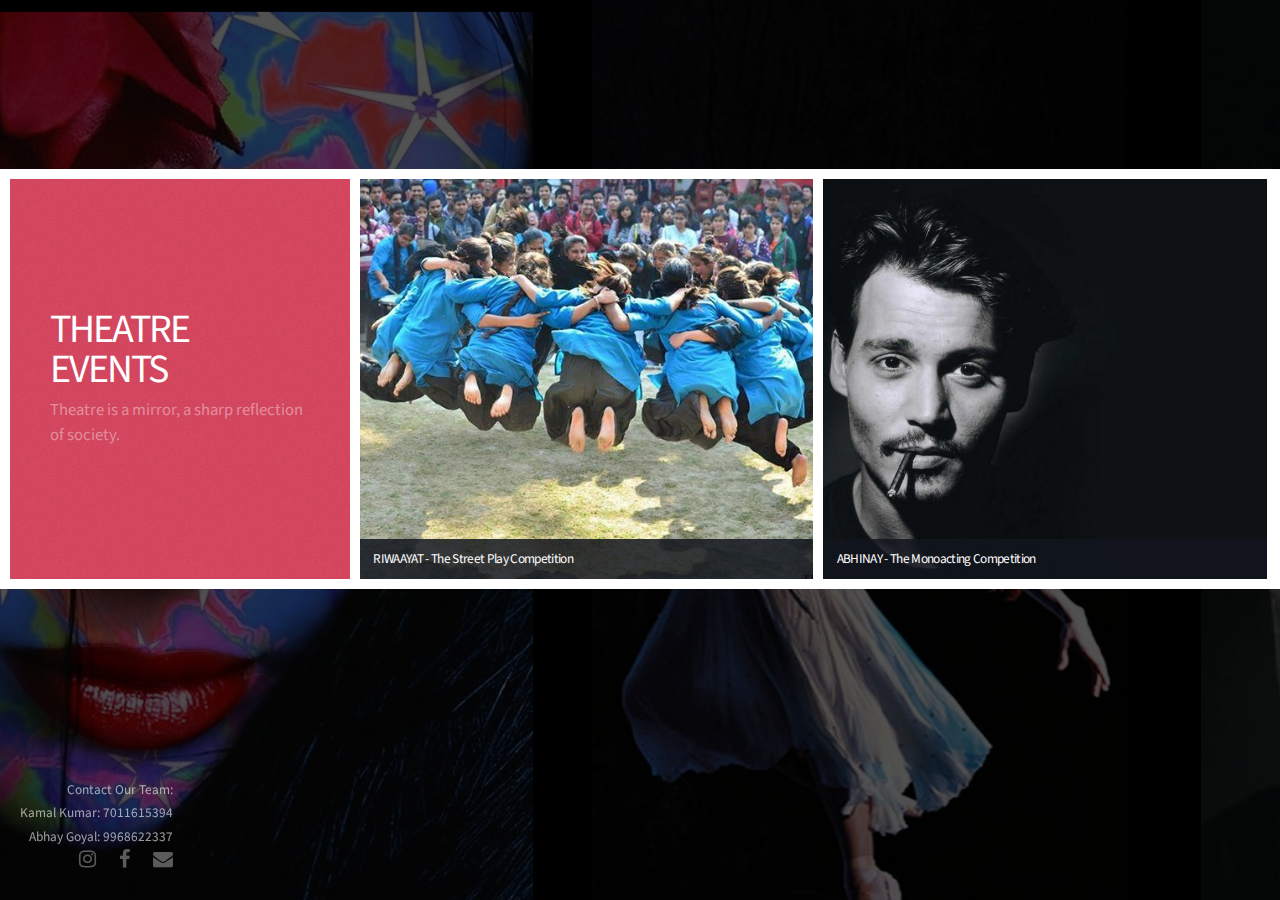
<file: Theatre/theatreindex.html>
<!DOCTYPE HTML>
<html>
	<head>
		<title>Theatre Events</title>
		<meta charset="utf-8" />
		<meta name="viewport" content="width=device-width, initial-scale=1, user-scalable=no" />
		<link rel="stylesheet" href="assets/css/main.css" />
		<noscript><link rel="stylesheet" href="assets/css/noscript.css" /></noscript>
	</head>
	<body class="is-preload">

		<!-- Wrapper -->
			<div id="wrapper">

				<!-- Main -->
					<section id="main">

						<!-- Items -->
							<div class="items">

								<div class="item intro span-2" style="height:400px;">
									<h1>THEATRE EVENTS</h1>
									<p>Theatre is a mirror, a sharp reflection of society.</p>
								</div>

								<article class="item thumb span-3" style="height:400px;">
									<h2>RIWAAYAT - The Street Play Competition</h2>
							<a href="https://goo.gl/forms/GHlFpCQlRBHEESn82" style="text-decoration:none;"><img src="images/thumbs/posterstreet.jpg" alt=""></a>
								</article>

								<article class="item thumb span-3" style="height:400px;">
									<h2>ABHINAY - The Monoacting Competition</h2>
									<a href="https://goo.gl/forms/cge8ddjCO1piOpcD3"  style="text-decoration:none;"><img src="images/thumbs/mono.jpg" alt=""></a>
								</article>
							</div>
					</section>

				<!-- Footer -->
					<section id="footer">
						<section>
						<p style="align:left;">Contact Our Team:<br>
								Kamal Kumar: 7011615394<br>
								Abhay Goyal: 9968622337</p>
							<ul class="icons">
								<li><a href="https://www.instagram.com/adharva_gbpec/" class="icon fa-instagram"><span class="label">Instagram</span></a></li>
								<li><a href="https://www.facebook.com/adharvagbpec/?modal=admin_todo_tour" class="icon fa-facebook"><span class="label">Facebook</span></a></li>
								<li><a href="mailto:adharvagbpec@gmail.com" class="icon fa-envelope"><span class="label">Email</span></a></li>
							</ul>
						</section>
					</section>

			</div>

		<!-- Scripts -->
			<script src="assets/js/jquery.min.js"></script>
			<script src="assets/js/jquery.poptrox.min.js"></script>
			<script src="assets/js/browser.min.js"></script>
			<script src="assets/js/breakpoints.min.js"></script>
			<script src="assets/js/util.js"></script>
			<script src="assets/js/main.js"></script>

	</body>
</html>
</file>
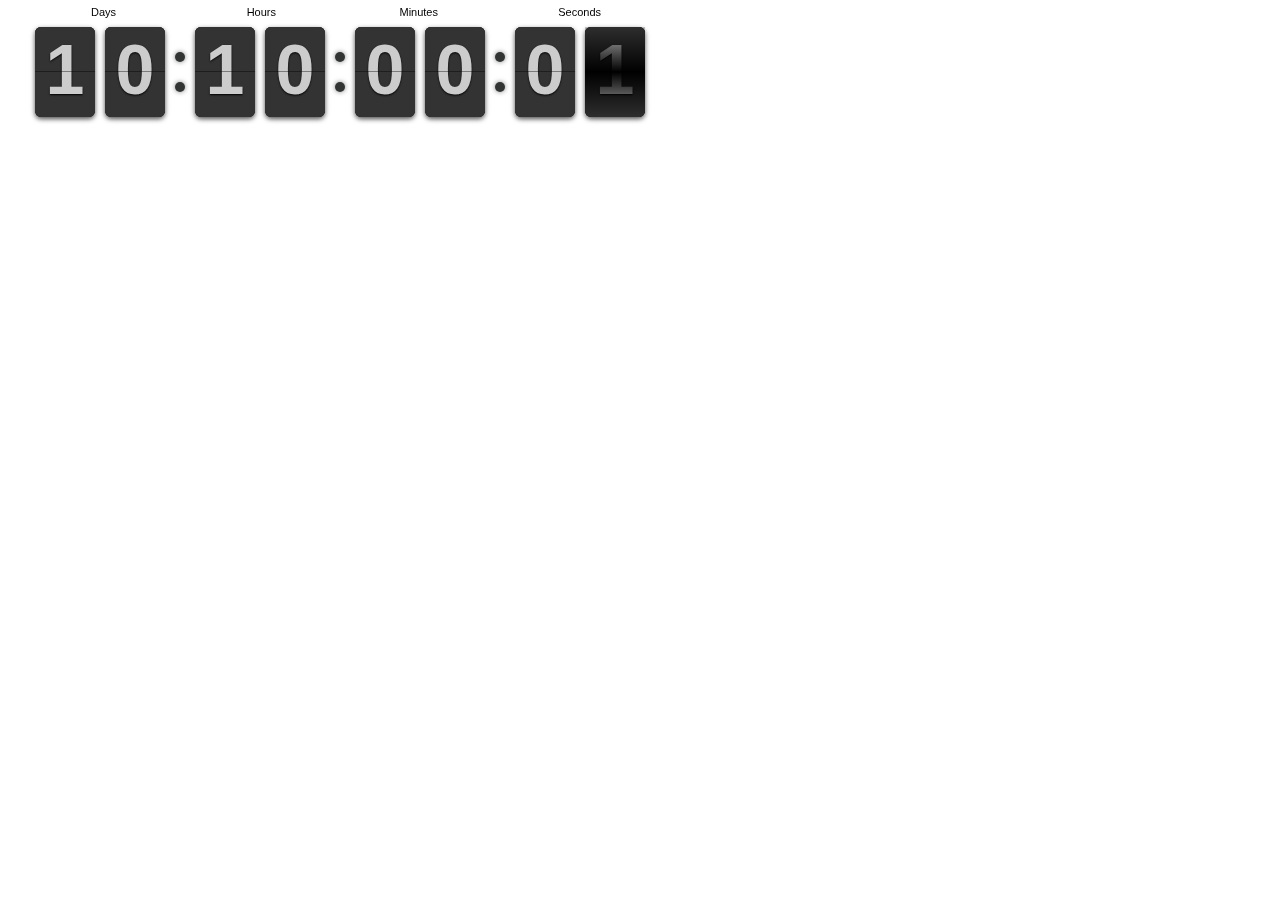
<file: FlipClock-master/examples/base.html>
<html>
	<head>
		<link rel="stylesheet" href="../compiled/flipclock.css">

		<script src="http://ajax.googleapis.com/ajax/libs/jquery/1.10.2/jquery.min.js"></script>

		<script src="../compiled/flipclock.js"></script>
	</head>
	<body>
	<div class="clock" style="margin:2em;"></div>
	<div class="message"></div>

	<script type="text/javascript">
		var clock;
		
		$(document).ready(function() {
			var clock;

			clock = $('.clock').FlipClock({
		        clockFace: 'DailyCounter',
		        autoStart: false,
		        callbacks: {
		        	stop: function() {
		        		$('.message').html('The clock has stopped!')
		        	}
		        }
		    });
				    
		    clock.setTime(900000);
		    clock.setCountdown(true);
		    clock.start();

		});
	</script>
	
	</body>
</html>
</file>
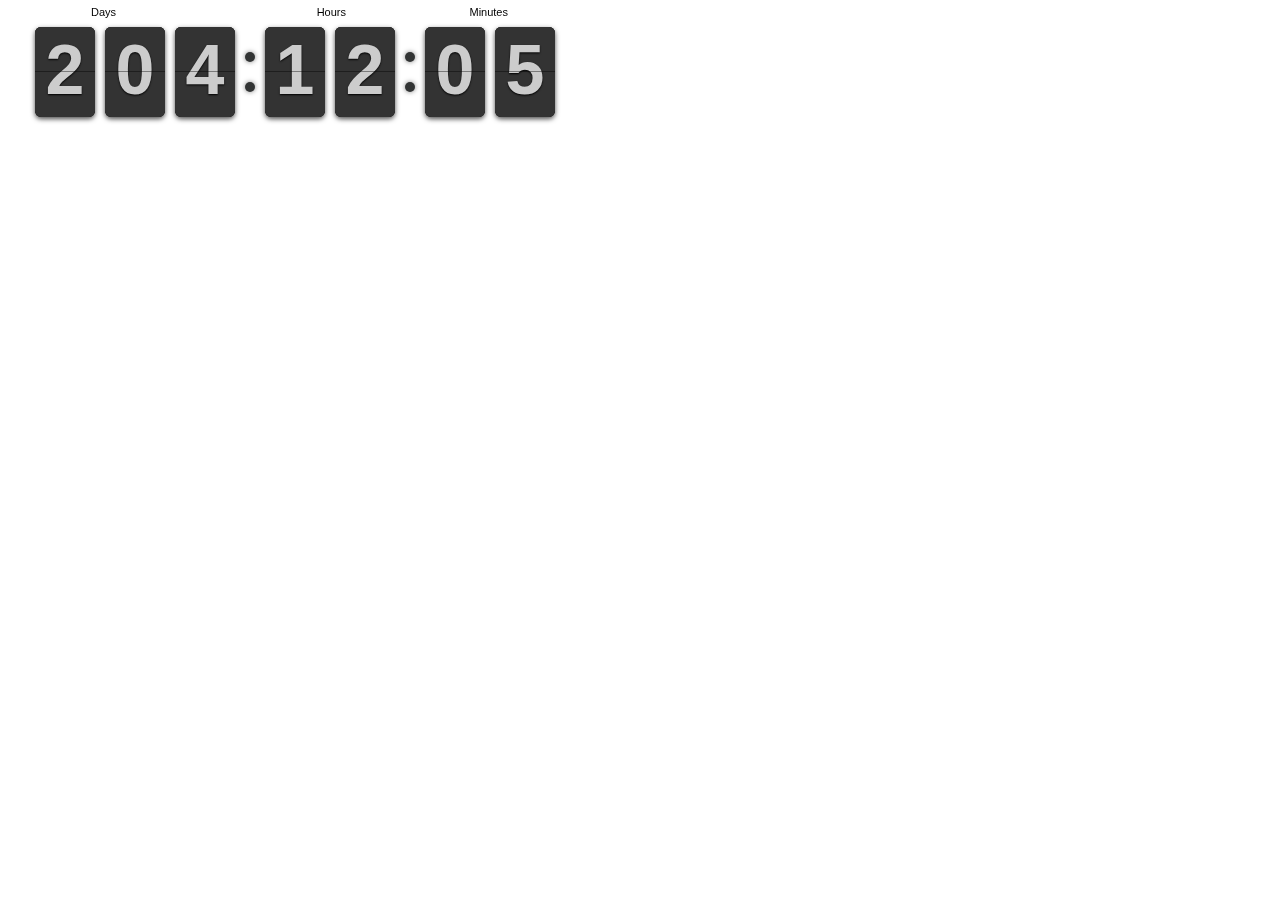
<file: FlipClock-master/examples/countdown-from-new-years-without-seconds.html>
<html>
	<head>
		<link rel="stylesheet" href="../compiled/flipclock.css">

		<script src="http://ajax.googleapis.com/ajax/libs/jquery/1.10.2/jquery.min.js"></script>

		<script src="../compiled/flipclock.js"></script>	
	</head>
	<body>
		<div class="clock" style="margin:2em;"></div>
		
		<script type="text/javascript">
			var clock;

			$(document).ready(function() {

				// Grab the current date
				var currentDate = new Date();

				// Set some date in the past. In this case, it's always been since Jan 1
				var pastDate  = new Date(currentDate.getFullYear(), 0, 1);

				// Calculate the difference in seconds between the future and current date
				var diff = currentDate.getTime() / 1000 - pastDate.getTime() / 1000;

				// Instantiate a coutdown FlipClock
				clock = $('.clock').FlipClock(diff, {
					clockFace: 'DailyCounter',
					showSeconds: false
				});
			});
		</script>
		
	</body>
</html>
</file>
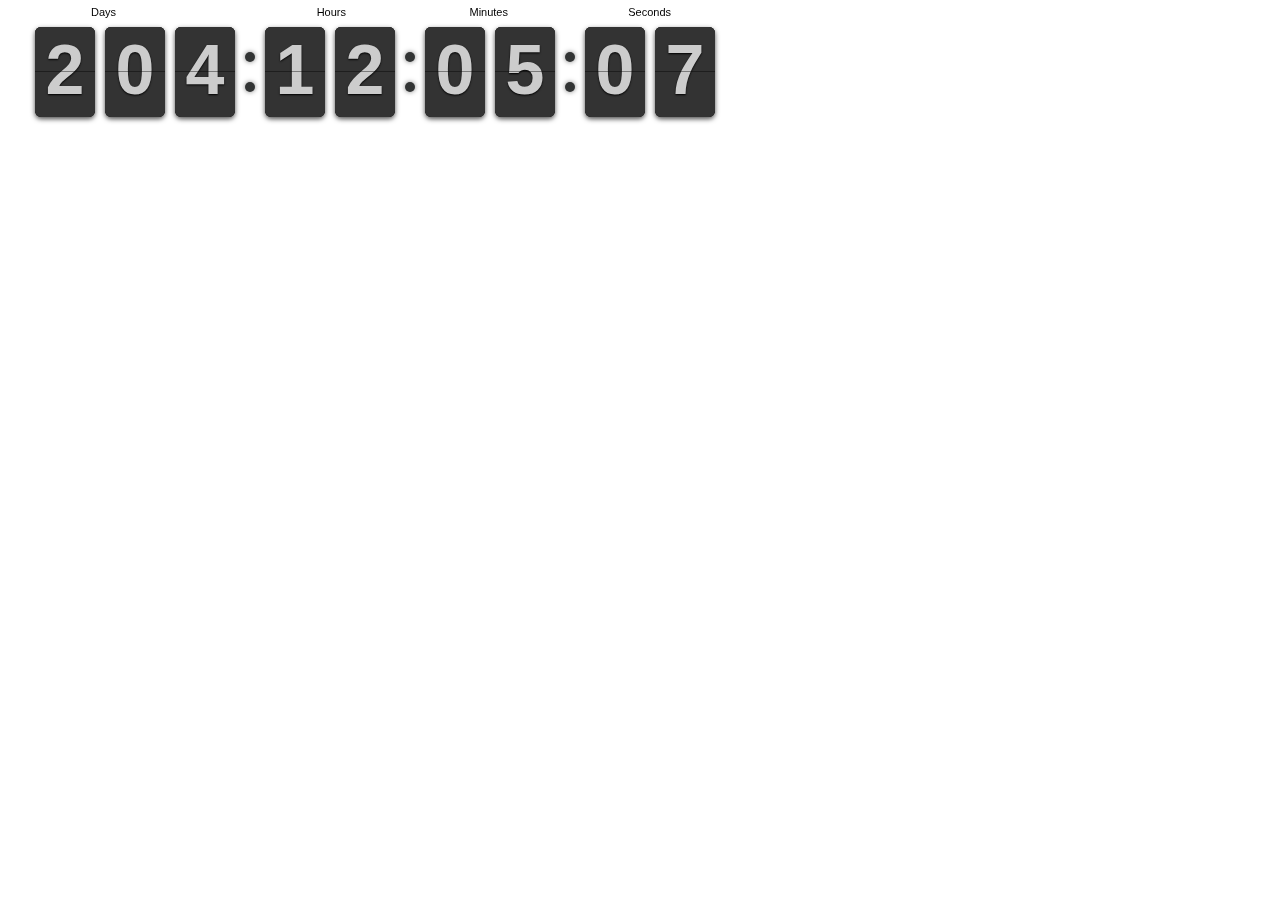
<file: FlipClock-master/examples/countdown-from-new-years.html>
<html>
	<head>
		<link rel="stylesheet" href="../compiled/flipclock.css">

		<script src="http://ajax.googleapis.com/ajax/libs/jquery/1.10.2/jquery.min.js"></script>

		<script src="../compiled/flipclock.js"></script>	
	</head>
	<body>
		<div class="clock" style="margin:2em;"></div>
		
		<script type="text/javascript">
			var clock;

			$(document).ready(function() {

				// Grab the current date
				var currentDate = new Date();

				// Set some date in the past. In this case, it's always been since Jan 1
				var pastDate  = new Date(currentDate.getFullYear(), 0, 1);

				// Calculate the difference in seconds between the future and current date
				var diff = currentDate.getTime() / 1000 - pastDate.getTime() / 1000;

				// Instantiate a coutdown FlipClock
				clock = $('.clock').FlipClock(diff, {
					clockFace: 'DailyCounter'
				});
			});
		</script>
		
	</body>
</html>
</file>
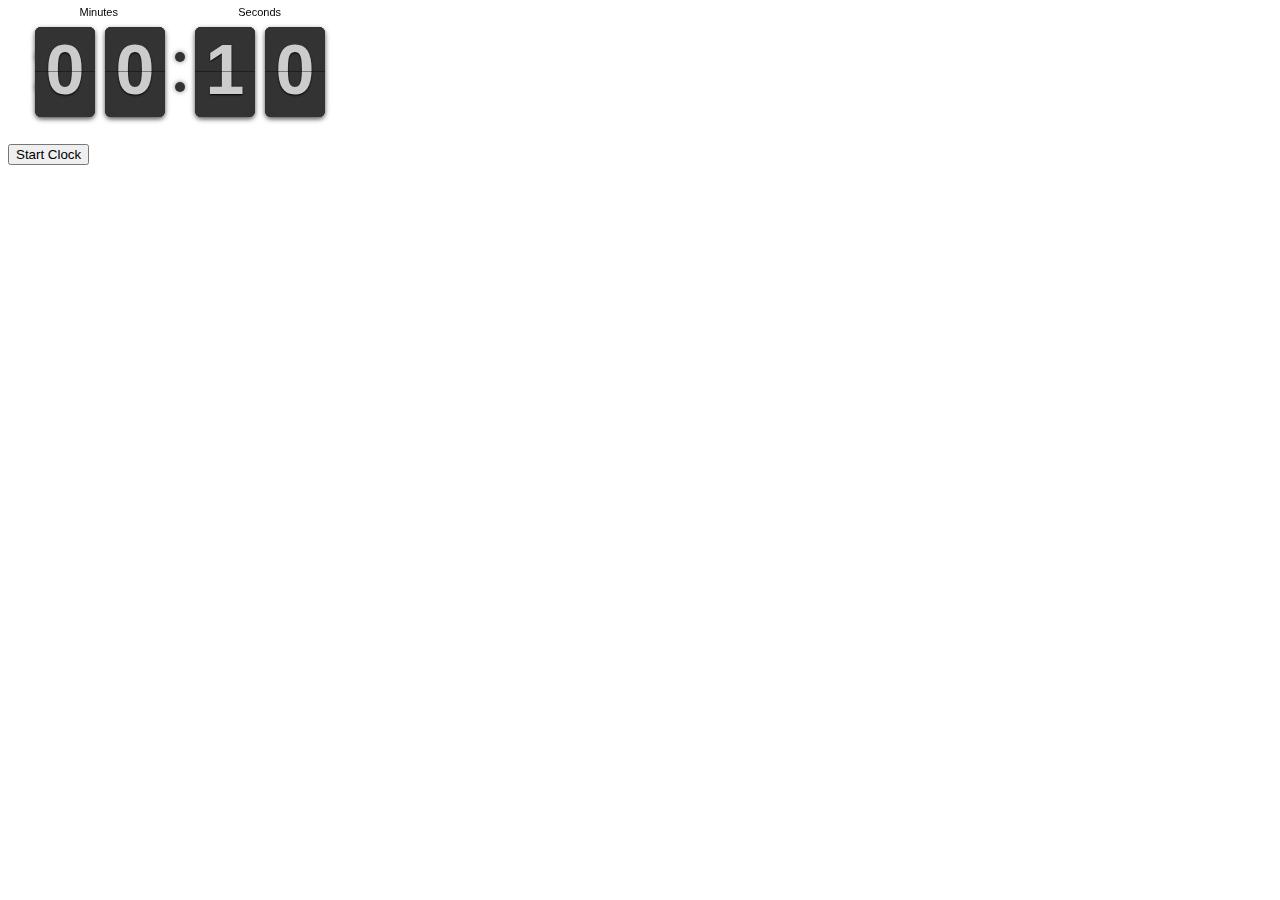
<file: FlipClock-master/examples/countdown-start-callback.html>
<html>
	<head>
		<link rel="stylesheet" href="../compiled/flipclock.css">

		<script src="http://ajax.googleapis.com/ajax/libs/jquery/1.10.2/jquery.min.js"></script>

		<script src="../compiled/flipclock.js"></script>		
	</head>
	<body>
	<div class="clock" style="margin:2em;"></div>
	<div class="message"></div>

	<button class="start">Start Clock</button>

	<script type="text/javascript">
		var clock;
		
		$(document).ready(function() {
			
			clock = $('.clock').FlipClock(10, {
		        clockFace: 'MinuteCounter',
		        countdown: true,
		        autoStart: false,
		        callbacks: {
		        	start: function() {
		        		$('.message').html('The clock has started!');
		        	}
		        }
		    });

		    $('.start').click(function(e) {

		    	clock.start();
		    });

		});
	</script>
	
	</body>
</html>
</file>
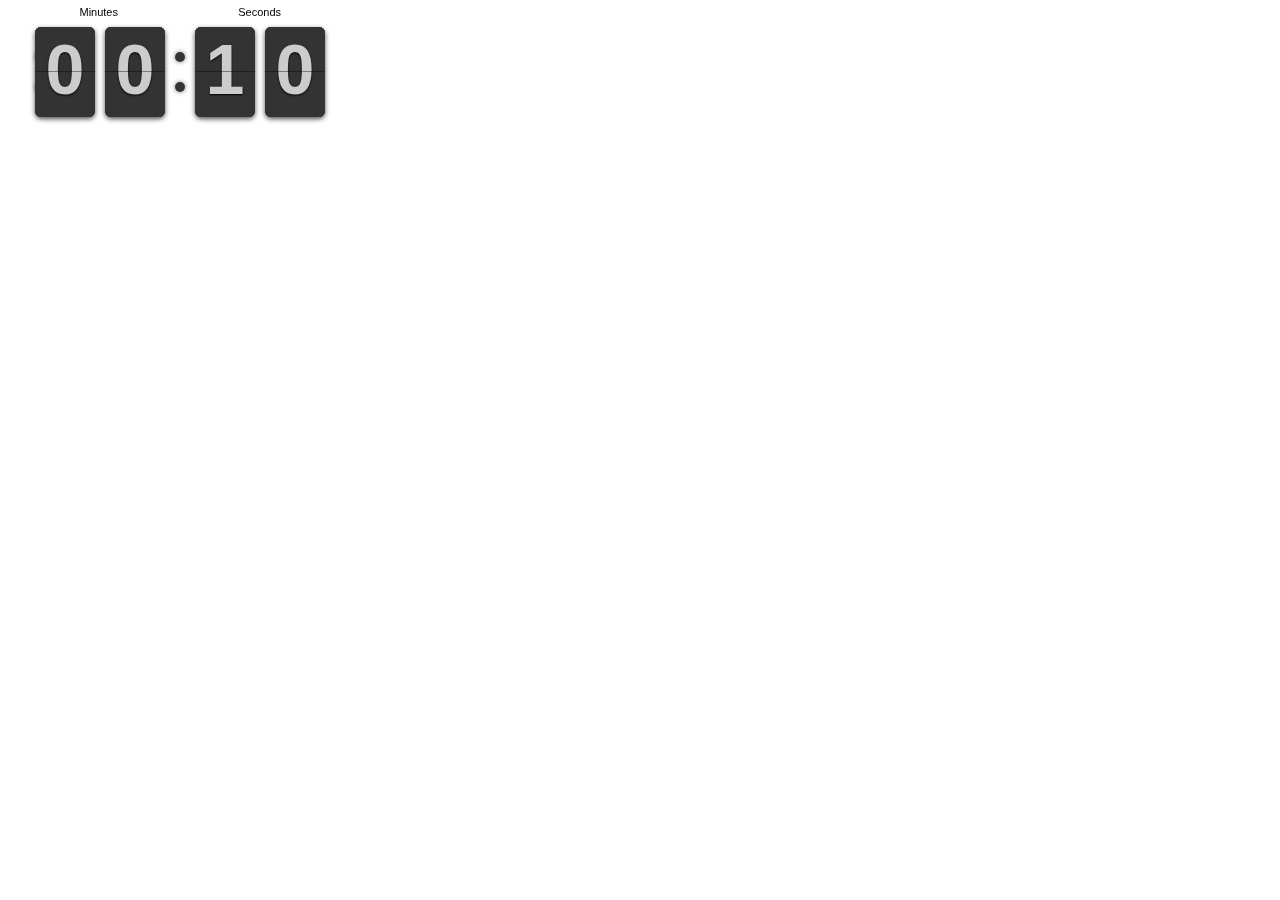
<file: FlipClock-master/examples/countdown-stop-callback.html>
<html>
	<head>
		<link rel="stylesheet" href="../compiled/flipclock.css">

		<script src="http://ajax.googleapis.com/ajax/libs/jquery/1.10.2/jquery.min.js"></script>

		<script src="../compiled/flipclock.js"></script>		
	</head>
	<body>
	<div class="clock" style="margin:2em;"></div>
	<div class="message"></div>

	<script type="text/javascript">
		var clock;
		
		$(document).ready(function() {

			clock = $('.clock').FlipClock(10, {
		        clockFace: 'MinuteCounter',
		        countdown: true,
		        callbacks: {
		        	stop: function() {
		        		$('.message').html('The clock has stopped!');
		        	}
		        }
		    });

		});
		
	</script>
	
	</body>
</html>
</file>
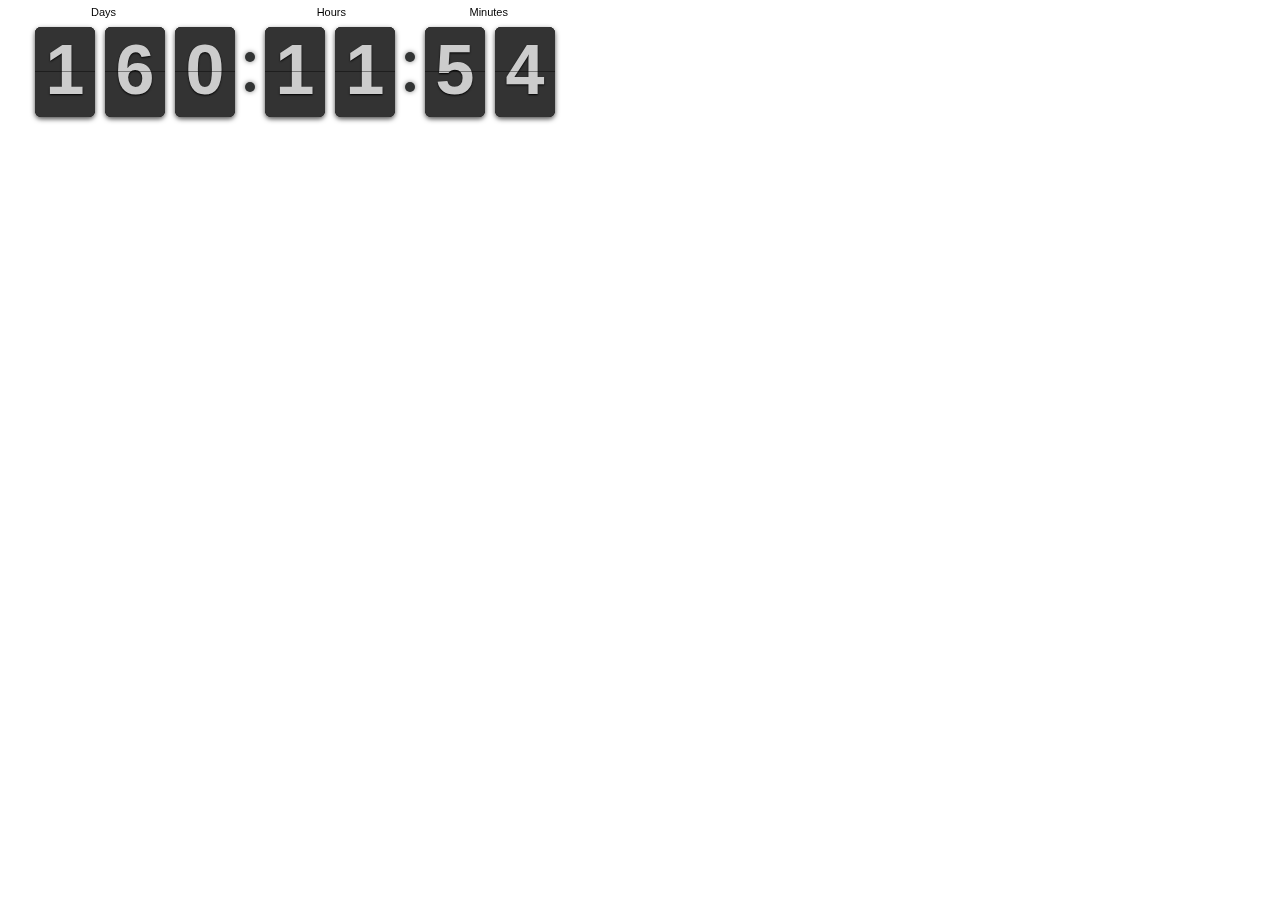
<file: FlipClock-master/examples/countdown-to-new-years-without-seconds.html>
<html>
	<head>
		<link rel="stylesheet" href="../compiled/flipclock.css">

		<script src="http://ajax.googleapis.com/ajax/libs/jquery/1.10.2/jquery.min.js"></script>

		<script src="../compiled/flipclock.js"></script>		
	</head>
	<body>
		<div class="clock" style="margin:2em;"></div>
		
		<script type="text/javascript">
			var clock;

			$(document).ready(function() {

				// Grab the current date
				var currentDate = new Date();

				// Set some date in the future. In this case, it's always Jan 1
				var futureDate  = new Date(currentDate.getFullYear() + 1, 0, 1);

				// Calculate the difference in seconds between the future and current date
				var diff = futureDate.getTime() / 1000 - currentDate.getTime() / 1000;

				// Instantiate a coutdown FlipClock
				clock = $('.clock').FlipClock(diff, {
					clockFace: 'DailyCounter',
					countdown: true,
					showSeconds: false
				});
			});
		</script>
		
	</body>
</html>
</file>
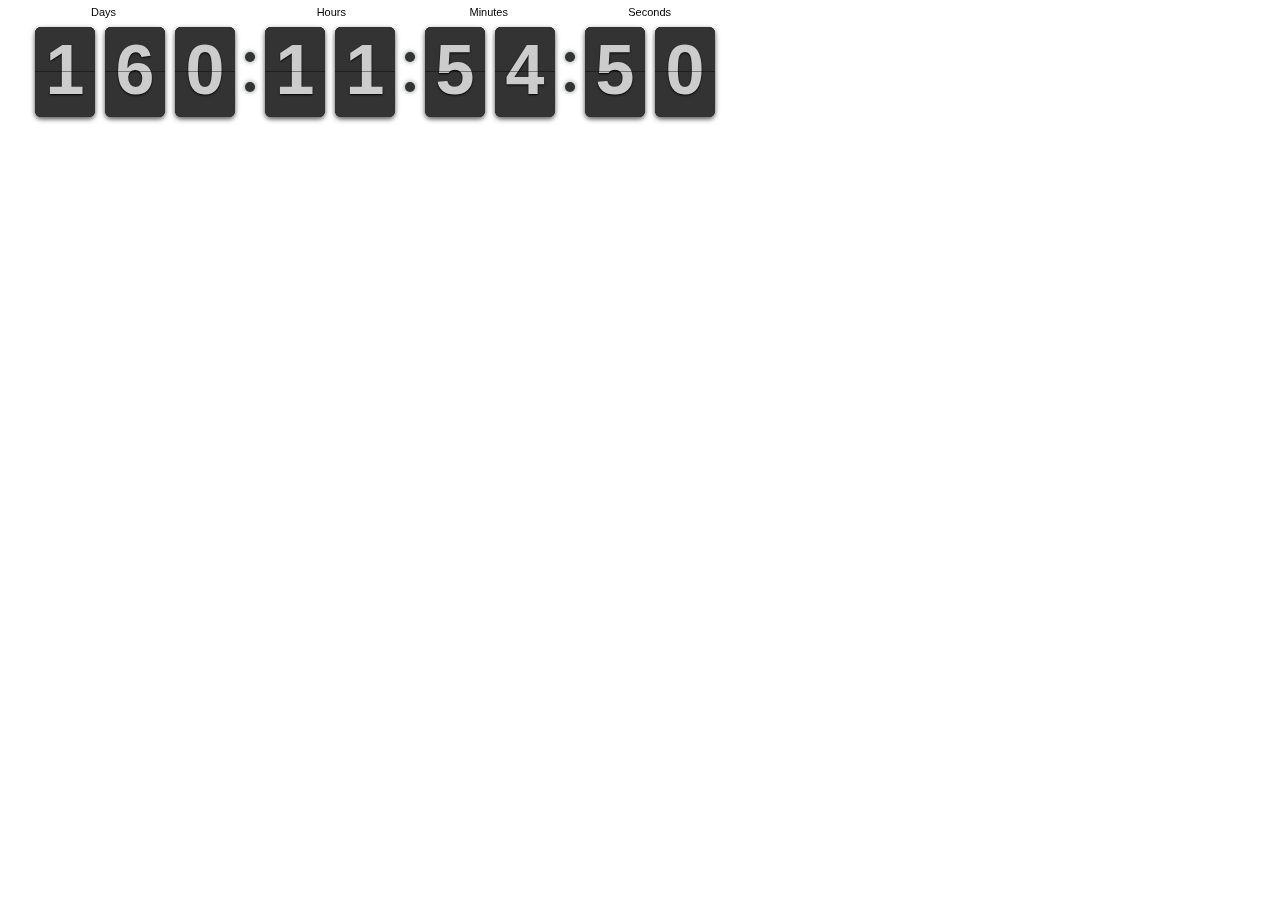
<file: FlipClock-master/examples/countdown-to-new-years.html>
<html>
	<head>
		<link rel="stylesheet" href="../compiled/flipclock.css">

		<script src="http://ajax.googleapis.com/ajax/libs/jquery/1.10.2/jquery.min.js"></script>

		<script src="../compiled/flipclock.js"></script>	
	</head>
	<body>
		<div class="clock" style="margin:2em;"></div>
		
		<script type="text/javascript">
			var clock;

			$(document).ready(function() {

				// Grab the current date
				var currentDate = new Date();

				// Set some date in the future. In this case, it's always Jan 1
				var futureDate  = new Date(currentDate.getFullYear() + 1, 0, 1);

				// Calculate the difference in seconds between the future and current date
				var diff = futureDate.getTime() / 1000 - currentDate.getTime() / 1000;

				// Instantiate a coutdown FlipClock
				clock = $('.clock').FlipClock(diff, {
					clockFace: 'DailyCounter',
					countdown: true
				});
			});
		</script>
		
	</body>
</html>
</file>
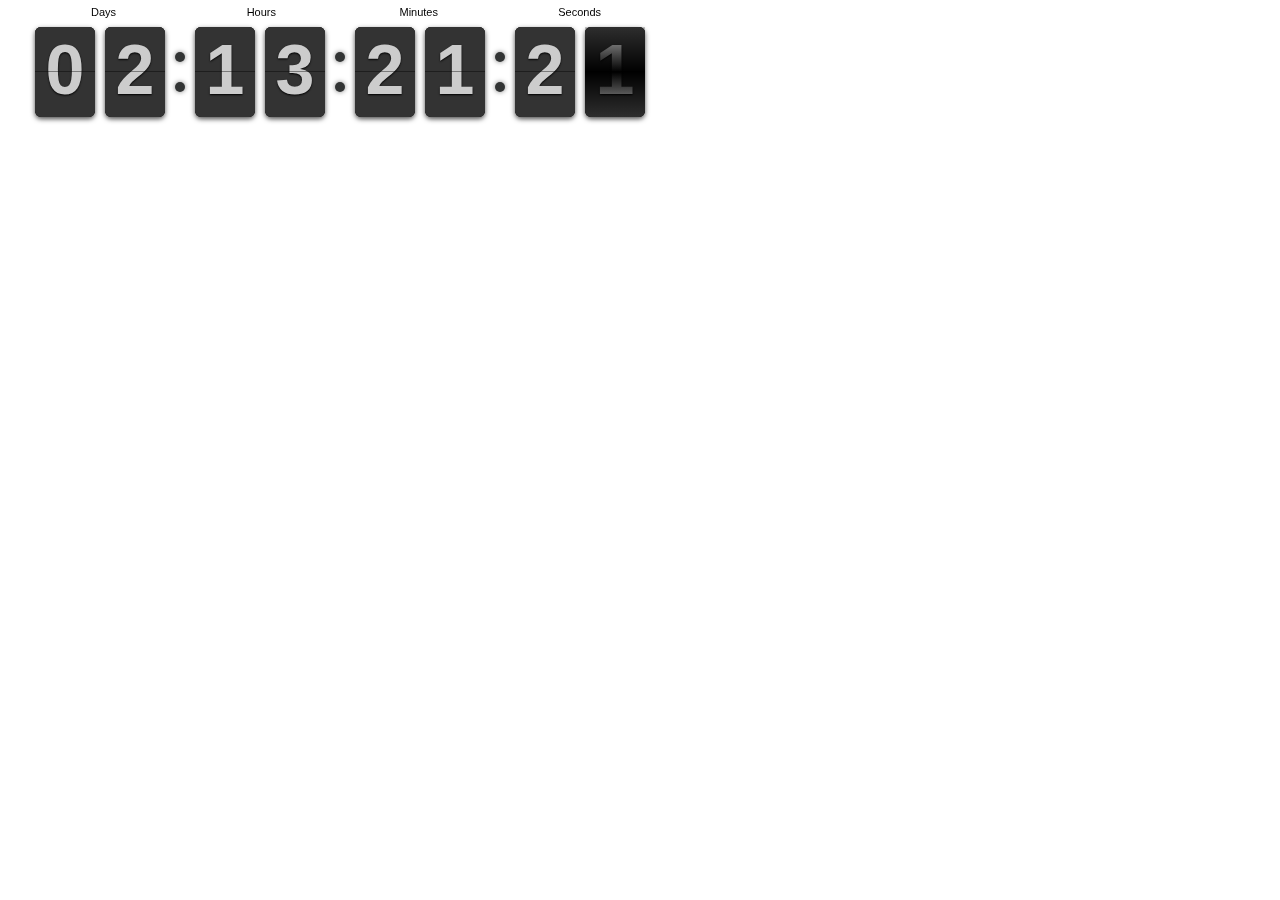
<file: FlipClock-master/examples/daily-counter-countdown.html>
<html>
	<head>
		<link rel="stylesheet" href="../compiled/flipclock.css">

		<script src="http://ajax.googleapis.com/ajax/libs/jquery/1.10.2/jquery.min.js"></script>

		<script src="../compiled/flipclock.js"></script>
	</head>
	<body>
	<div class="clock" style="margin:2em;"></div>
	<div class="message"></div>

	<script type="text/javascript">
		var clock;
		
		$(document).ready(function() {
			var clock;

			clock = $('.clock').FlipClock({
		        clockFace: 'DailyCounter',
		        autoStart: false,
		        callbacks: {
		        	stop: function() {
		        		$('.message').html('The clock has stopped!')
		        	}
		        }
		    });
				    
		    clock.setTime(220880);
		    clock.setCountdown(true);
		    clock.start();

		});
	</script>
	
	</body>
</html>
</file>
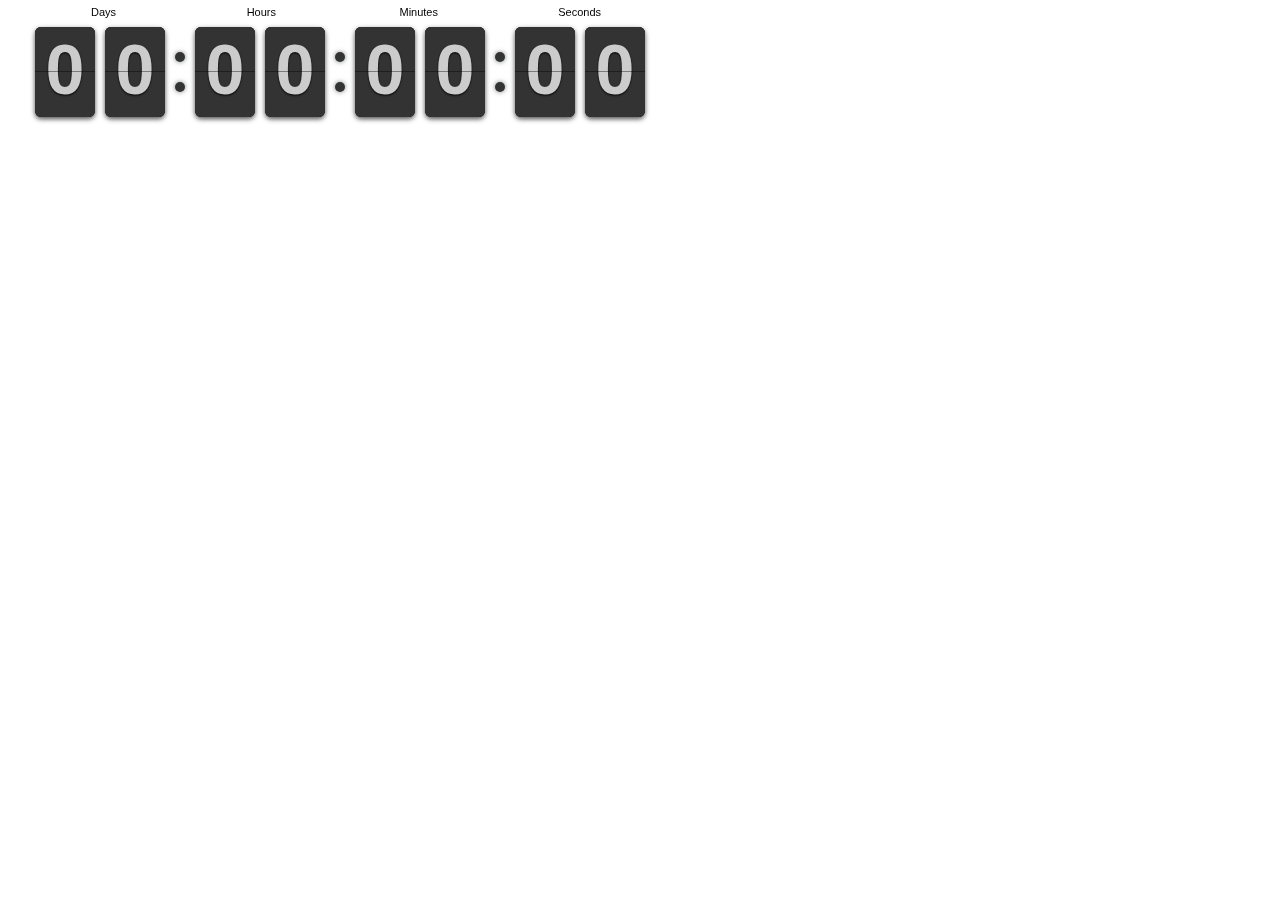
<file: FlipClock-master/examples/daily-counter.html>
<html>
	<head>
		<link rel="stylesheet" href="../compiled/flipclock.css">

		<script src="http://ajax.googleapis.com/ajax/libs/jquery/1.10.2/jquery.min.js"></script>

		<script src="../compiled/flipclock.js"></script>		
	</head>
	<body>
	<div class="clock" style="margin:2em;"></div>
	<div class="message"></div>

	<script type="text/javascript">
		var clock;
		
		$(document).ready(function() {
			
			clock = $('.clock').FlipClock({
		        clockFace: 'DailyCounter'
		    });
		});
	</script>
	
	</body>
</html>
</file>
<file: Theatre/assets/css/noscript.css>
/*
	Parallelism by HTML5 UP
	html5up.net | @ajlkn
	Free for personal and commercial use under the CCA 3.0 license (html5up.net/license)
*/

/* Main */

	#main {
		opacity: 1 !important;
		overflow-x: auto !important;
	}

		#main .item.thumb img {
			opacity: 1 !important;
		}
</file>
<file: Theatre/assets/css/main.css>
@import url("https://fonts.googleapis.com/css?family=Source+Sans+Pro:400,600");
@import url("font-awesome.min.css");

/*
	Parallelism by HTML5 UP
	html5up.net | @ajlkn
	Free for personal and commercial use under the CCA 3.0 license (html5up.net/license)
*/

html, body, div, span, applet, object,
iframe, h1, h2, h3, h4, h5, h6, p, blockquote,
pre, a, abbr, acronym, address, big, cite,
code, del, dfn, em, img, ins, kbd, q, s, samp,
small, strike, strong, sub, sup, tt, var, b,
u, i, center, dl, dt, dd, ol, ul, li, fieldset,
form, label, legend, table, caption, tbody,
tfoot, thead, tr, th, td, article, aside,
canvas, details, embed, figure, figcaption,
footer, header, hgroup, menu, nav, output, ruby,
section, summary, time, mark, audio, video {
	margin: 0;
	padding: 0;
	border: 0;
	font-size: 100%;
	font: inherit;
	vertical-align: baseline;}

article, aside, details, figcaption, figure,
footer, header, hgroup, menu, nav, section {
	display: block;}

body {
	line-height: 1;
}

ol, ul {
	list-style: none;
}

blockquote, q {
	quotes: none;
}

	blockquote:before, blockquote:after, q:before, q:after {
		content: '';
		content: none;
	}

table {
	border-collapse: collapse;
	border-spacing: 0;
}

body {
	-webkit-text-size-adjust: none;
}

mark {
	background-color: transparent;
	color: inherit;
}

input::-moz-focus-inner {
	border: 0;
	padding: 0;
}

input, select, textarea {
	-moz-appearance: none;
	-webkit-appearance: none;
	-ms-appearance: none;
	appearance: none;
}

/* Basic */

	html {
		box-sizing: border-box;
	}

	*, *:before, *:after {
		box-sizing: inherit;
	}

	body {
		background: url("images/banner2.png");
		background-image: url("images/banner2.png"), -moz-linear-gradient(top, rgba(0, 0, 0, 0) 75%, rgba(0, 0, 0, 0.5)), url("images/banner2.png");
		background-image: url("images/banner2.png"), -webkit-linear-gradient(top, rgba(0, 0, 0, 0) 75%, rgba(0, 0, 0, 0.5)), url("images/banner2.png");
		background-image: url("images/banner2.png"), -ms-linear-gradient(top, rgba(0, 0, 0, 0) 75%, rgba(0, 0, 0, 0.5)), url("images/banner2.png");
		background-image: url("images/banner2.png"), linear-gradient(top, rgba(0, 0, 0, 0) 75%, rgba(0, 0, 0, 0.5)), url("images/banner2.png");
		background-position: top left, bottom left, auto;
		background-size: auto, 80% 80%, cover;
		background-attachment: fixed;
		background-repeat: no-repeat, auto;
		position: relative;
		background-color: #150C07;
		line-height: 1.75em;
		overflow-x: hidden;
		overflow-y: auto;
	}

		body.is-preload *, body.is-preload *:before, body.is-preload *:after {
			-moz-animation: none !important;
			-webkit-animation: none !important;
			-ms-animation: none !important;
			animation: none !important;
			-moz-transition: none !important;
			-webkit-transition: none !important;
			-ms-transition: none !important;
			transition: none !important;
		}

		@media screen and (max-width: 1280px) {

			body {
				background-attachment: scroll;
			}

		}

		@media screen and (max-width: 736px) {

			body {
				background-attachment: scroll;
				background-size: auto, 100% 100%, 250% auto;
				background-repeat: repeat, no-repeat, no-repeat;
				background-position: top left, bottom left, 50% 0%;
			}

		}

	body, input, select, textarea {
		font-family: 'Source Sans Pro';
		font-weight: 400;
		padding: 0;
		font-size: 13pt;
		color: rgba(255, 255, 255, 0.6);
	}

		@media screen and (max-width: 1680px) {

			body, input, select, textarea {
				font-size: 11pt;
			}

		}

		@media screen and (max-width: 1280px) {

			body, input, select, textarea {
				font-size: 10pt;
			}

		}

		@media screen and (max-width: 980px) {

			body, input, select, textarea {
				font-size: 11pt;
			}

		}

	a {
		color: #fff;
		color: rgba(255, 255, 255, 0.85);
		text-decoration: none;
		-moz-transition: color 0.25s ease-in-out;
		-webkit-transition: color 0.25s ease-in-out;
		-ms-transition: color 0.25s ease-in-out;
		transition: color 0.25s ease-in-out;
	}

		a:hover {
			color: #d64760;
		}

	h1, h2, h3, h4, h5, h6 {
		font-weight: 400;
		color: #fff;
		letter-spacing: -0.05em;
	}

	strong, b {
		color: #fff;
		color: rgba(255, 255, 255, 0.85);
		font-weight: 600;
	}

/* List */

	ul.icons {
		cursor: default;
		margin: 0 0 0.5em 0;
	}

		ul.icons li {
			display: inline-block;
			font-size: 1.5em;
			margin-left: 1em;
		}

			ul.icons li span {
				display: none;
			}

			ul.icons li a {
				opacity: 0.35;
				color: #fff;
				-moz-transition: opacity 0.25s ease-in-out;
				-webkit-transition: opacity 0.25s ease-in-out;
				-ms-transition: opacity 0.25s ease-in-out;
				transition: opacity 0.25s ease-in-out;
			}

				ul.icons li a:hover {
					opacity: 1.0;
				}

			ul.icons li:first-child {
				margin-left: 0;
			}

		@media screen and (max-width: 736px) {

			ul.icons {
				margin: 0 0 2em 0;
			}

		}

/* Icons */

	.icon {
		position: relative;
		text-decoration: none;
	}

		.icon:before {
			-moz-osx-font-smoothing: grayscale;
			-webkit-font-smoothing: antialiased;
			font-family: FontAwesome;
			font-style: normal;
			font-weight: normal;
			text-transform: none !important;
		}

		.icon > .label {
			display: none;
		}

/* Wrapper */

	#wrapper {
		min-height: 100vh;
		display: -moz-flex;
		display: -webkit-flex;
		display: -ms-flex;
		display: flex;
		-moz-flex-direction: column;
		-webkit-flex-direction: column;
		-ms-flex-direction: column;
		flex-direction: column;
		-moz-justify-content: space-between;
		-webkit-justify-content: space-between;
		-ms-justify-content: space-between;
		justify-content: space-between;
		-moz-align-items: center;
		-webkit-align-items: center;
		-ms-align-items: center;
		align-items: center;
		-moz-transition: -moz-filter 0.5s ease-in-out;
		-webkit-transition: -webkit-filter 0.5s ease-in-out;
		-ms-transition: -ms-filter 0.5s ease-in-out;
		transition: filter 0.5s ease-in-out;
	}

		#wrapper:before {
			content: '';
			display: block;
		}

		body.is-poptrox-visible #wrapper {
			-moz-filter: blur(0.25em);
			-webkit-filter: blur(0.25em);
			-ms-filter: blur(0.25em);
			filter: blur(0.25em);
		}

		@media screen and (max-width: 736px) {

			#wrapper {
				min-height: 0;
			}

		}

/* Scroll Zone */

	.scrollZone {
		position: fixed;
		width: 6rem;
		height: 100vh;
		cursor: -moz-grab;
		cursor: -webkit-grab;
		cursor: -ms-grab;
		cursor: grab;
		z-index: 10001;
	}

		.scrollZone.left {
			left: 0;
		}

		.scrollZone.right {
			right: 0;
		}

		@media screen and (max-width: 736px) {

			.scrollZone {
				display: none;
			}

		}

/* Main */

	#main {
		-moz-transition: opacity 1s ease-in-out;
		-webkit-transition: opacity 1s ease-in-out;
		-ms-transition: opacity 1s ease-in-out;
		transition: opacity 1s ease-in-out;
		-moz-transition-delay: 0.5s;
		-webkit-transition-delay: 0.5s;
		-ms-transition-delay: 0.5s;
		transition-delay: 0.5s;
		position: relative;
		z-index: 1;
		width: -moz-min-content;
		width: -webkit-min-content;
		width: -ms-min-content;
		width: min-content;
		max-width: 100vw;
		overflow-x: hidden;
		-webkit-overflow-scrolling: touch;
		padding: 5px;
	}

		#main .items {
			display: -moz-flex;
			display: -webkit-flex;
			display: -ms-flex;
			display: flex;
		}

			#main .items > :last-child {
				border-right: solid 10px #ffffff;
			}

		#main .item {
			-moz-flex-grow: 0;
			-webkit-flex-grow: 0;
			-ms-flex-grow: 0;
			flex-grow: 0;
			-moz-flex-shrink: 0;
			-webkit-flex-shrink: 0;
			-ms-flex-shrink: 0;
			flex-shrink: 0;
			margin: 5px;
			height: 16em;
			box-shadow: 0 0 0 10px #ffffff;
		}

			#main .item.span-1 {
				width: 20em;
			}

			#main .item.span-2 {
				width: 30em;
			}

			#main .item.span-3 {
				width: 40em;
			}

			#main .item.intro {
				background-color: #d64760;
				background-image: url("images/overlay.png");
				display: -moz-flex;
				display: -webkit-flex;
				display: -ms-flex;
				display: flex;
				-moz-flex-direction: column;
				-webkit-flex-direction: column;
				-ms-flex-direction: column;
				flex-direction: column;
				-moz-justify-content: center;
				-webkit-justify-content: center;
				-ms-justify-content: center;
				justify-content: center;
				padding: 1em 3em;
			}

				#main .item.intro h1 {
					font-size: 3em;
					line-height: 1em;
				}

				#main .item.intro p {
					font-size: 1.25em;
					line-height: 1.5em;
					margin: 0.5em 0 0 0;
					opacity: 0.65;
				}

			#main .item.thumb {
				display: block;
				position: relative;
				background: rgba(255, 255, 255, 0.25);
				cursor: default;
			}

				#main .item.thumb h2 {
					position: absolute;
					bottom: 0;
					left: 0;
					background: rgba(18, 21, 29, 0.85);
					width: 100%;
					padding: 1em;
					font-weight: 400;
					line-height: 1em;
					z-index: 2;
				}

				#main .item.thumb img {
					display: block;
					z-index: 1;
					position: absolute;
					top: 0;
					left: 0;
					width: 100%;
					height: 100%;
					-moz-object-fit: cover;
					-webkit-object-fit: cover;
					-ms-object-fit: cover;
					object-fit: cover;
					-moz-object-position: center;
					-webkit-object-position: center;
					-ms-object-position: center;
					object-position: center;
					-moz-transition: opacity 0.75s ease-in-out;
					-webkit-transition: opacity 0.75s ease-in-out;
					-ms-transition: opacity 0.75s ease-in-out;
					transition: opacity 0.75s ease-in-out;
					-moz-transition-delay: 1.25s;
					-webkit-transition-delay: 1.25s;
					-ms-transition-delay: 1.25s;
					transition-delay: 1.25s;
				}

				#main .item.thumb.delay-1 img {
					-moz-transition-delay: 1.375s;
					-webkit-transition-delay: 1.375s;
					-ms-transition-delay: 1.375s;
					transition-delay: 1.375s;
				}

				#main .item.thumb.delay-2 img {
					-moz-transition-delay: 1.5s;
					-webkit-transition-delay: 1.5s;
					-ms-transition-delay: 1.5s;
					transition-delay: 1.5s;
				}

				#main .item.thumb.delay-3 img {
					-moz-transition-delay: 1.625s;
					-webkit-transition-delay: 1.625s;
					-ms-transition-delay: 1.625s;
					transition-delay: 1.625s;
				}

				#main .item.thumb.delay-4 img {
					-moz-transition-delay: 1.75s;
					-webkit-transition-delay: 1.75s;
					-ms-transition-delay: 1.75s;
					transition-delay: 1.75s;
				}

				#main .item.thumb.delay-5 img {
					-moz-transition-delay: 1.875s;
					-webkit-transition-delay: 1.875s;
					-ms-transition-delay: 1.875s;
					transition-delay: 1.875s;
				}

				#main .item.thumb.delay-6 img {
					-moz-transition-delay: 2s;
					-webkit-transition-delay: 2s;
					-ms-transition-delay: 2s;
					transition-delay: 2s;
				}

		body.is-preload #main {
			opacity: 0;
		}

			body.is-preload #main .item.thumb img {
				opacity: 0;
			}

		@media screen and (max-width: 1680px) {

			#main .item {
				height: 14em;
			}

				#main .item.span-1 {
					width: 17em;
				}

				#main .item.span-2 {
					width: 25.5em;
				}

				#main .item.span-3 {
					width: 34em;
				}

		}

		@media screen and (max-width: 736px) {

			#main {
				width: 100%;
				overflow-x: hidden;
				overflow-y: auto;
				padding: 2.5px;
			}

				#main .items {
					-moz-flex-wrap: wrap;
					-webkit-flex-wrap: wrap;
					-ms-flex-wrap: wrap;
					flex-wrap: wrap;
					-moz-justify-content: center;
					-webkit-justify-content: center;
					-ms-justify-content: center;
					justify-content: center;
				}

					#main .items > :last-child {
						border-right: 0;
					}

				#main .item {
					-moz-flex-grow: 1;
					-webkit-flex-grow: 1;
					-ms-flex-grow: 1;
					flex-grow: 1;
					-moz-flex-shrink: 1;
					-webkit-flex-shrink: 1;
					-ms-flex-shrink: 1;
					flex-shrink: 1;
					width: calc(50vw - 15px) !important;
					margin: 2.5px;
					box-shadow: 0 0 0 5px #ffffff;
				}

					#main .item.intro {
						width: calc(100vw - 20px) !important;
						text-align: center;
						height: auto;
						padding: 3em;
					}

						#main .item.intro h1 {
							font-size: 2em;
						}

						#main .item.intro p {
							font-size: 1em;
						}

					#main .item.thumb h2 {
						display: none;
					}

		}

		@media screen and (max-width: 480px) {

			#main .item {
				height: 10em;
			}

		}

/* Header */

	#footer {
		width: 100%;
		padding: 1.5em;
		display: -moz-flex;
		display: -webkit-flex;
		display: -ms-flex;
		display: flex;
		-moz-justify-content: space-between;
		-webkit-justify-content: space-between;
		-ms-justify-content: space-between;
		justify-content: space-between;
		position: relative;
		z-index: 10002;
	}

		#footer > section:first-child {
			text-align: left;
			max-width: 36em;
			padding-right: 2em;
		}

		#footer > section:last-child {
			text-align: right;
			max-width: 36em;
		}

		#footer h2 {
			font-size: 2.25em;
			margin: 0 0 1em 0;
		}

		#footer .copyright li {
			display: inline-block;
			margin-left: 1em;
			padding-left: 1em;
			border-left: solid 1px rgba(255, 255, 255, 0.25);
			line-height: 1em;
		}

			#footer .copyright li:first-child {
				border-left: 0;
				margin-left: 0;
				padding-left: 0;
			}

		@media screen and (max-width: 980px) {

			#footer {
				-moz-flex-direction: column;
				-webkit-flex-direction: column;
				-ms-flex-direction: column;
				flex-direction: column;
			}

				#footer > section:first-child {
					width: 100%;
					padding-right: 0;
				}

				#footer > section:last-child {
					text-align: left;
					margin: 1.5em 0 0 0;
					width: 100%;
				}

		}

		@media screen and (max-width: 736px) {

			#footer {
				text-align: center;
				padding: 3em;
			}

				#footer > section:first-child {
					text-align: center;
					max-width: 100%;
				}

				#footer > section:last-child {
					text-align: center;
					max-width: 100%;
				}

				#footer .copyright li {
					display: block;
					margin: 0.75em 0 0 0;
					padding-left: 0;
					border-left: 0;
				}

					#footer .copyright li:first-child {
						margin-top: 0;
					}

		}

/* Popup */

	.poptrox-popup {
		background: #1a1f2c;
		background: rgba(18, 21, 29, 0.9);
		box-shadow: 0px 0px 0px 10px #fff, 0px 10px 60px 10px rgba(8, 11, 19, 0.55);
		cursor: default;
	}

		.poptrox-popup .loader {
			display: block;
			width: 48px;
			height: 48px;
			position: absolute;
			top: 50%;
			left: 50%;
			margin: -24px 0 0 -24px;
			background: url("images/loader.gif");
			opacity: 0.25;
		}

		.poptrox-popup .caption {
			position: absolute;
			bottom: 0;
			left: 0;
			background: #1a1f2c;
			background: rgba(18, 21, 29, 0.85);
			display: block;
			width: 100%;
			line-height: 75px;
			text-align: center;
			font-size: 1.25em;
			color: #fff;
		}

		.poptrox-popup .nav-next, .poptrox-popup .nav-previous {
			text-decoration: none;
			font-weight: normal;
			font-style: normal;
			-moz-transition: opacity 0.25s ease-in-out;
			-webkit-transition: opacity 0.25s ease-in-out;
			-ms-transition: opacity 0.25s ease-in-out;
			transition: opacity 0.25s ease-in-out;
			opacity: 0.35;
		}

			.poptrox-popup .nav-next:hover, .poptrox-popup .nav-previous:hover {
				opacity: 1.0;
			}

		.poptrox-popup .nav-next, .poptrox-popup .nav-previous {
			-moz-osx-font-smoothing: grayscale;
			-webkit-font-smoothing: antialiased;
			font-family: FontAwesome;
			font-style: normal;
			font-weight: normal;
			text-transform: none !important;
			width: 150px;
			height: 75px;
			position: absolute;
			bottom: 0;
			cursor: pointer;
			font-size: 3em;
			line-height: 75px;
		}

		.poptrox-popup .nav-next {
			right: 0;
			text-align: right;
			padding-right: 30px;
		}

			.poptrox-popup .nav-next:before {
				content: '\f105';
			}

		.poptrox-popup .nav-previous {
			left: 0;
			text-align: left;
			padding-left: 30px;
		}

			.poptrox-popup .nav-previous:before {
				content: '\f104';
			}

		@media screen and (max-width: 736px) {

			.poptrox-popup {
				background: #0a0f1c;
				box-shadow: 0px 0px 30px 10px rgba(8, 11, 19, 0.85);
				border: solid 2.5px #fff;
				-moz-box-sizing: content-box;
				-webkit-box-sizing: content-box;
				-ms-box-sizing: content-box;
				box-sizing: content-box;
			}

				.poptrox-popup .caption {
					display: none !important;
				}

				.poptrox-popup .nav-next {
					display: none !important;
				}

				.poptrox-popup .nav-previous {
					display: none !important;
				}

		}
</file>
<file: FlipClock-master/compiled/flipclock.css>
/* Get the bourbon mixin from http://bourbon.io */
/* Reset */
.flip-clock-wrapper * {
    -webkit-box-sizing: border-box;
    -moz-box-sizing: border-box;
    -ms-box-sizing: border-box;
    -o-box-sizing: border-box;
    box-sizing: border-box;
    -webkit-backface-visibility: hidden;
    -moz-backface-visibility: hidden;
    -ms-backface-visibility: hidden;
    -o-backface-visibility: hidden;
    backface-visibility: hidden;
}

.flip-clock-wrapper a {
  cursor: pointer;
  text-decoration: none;
  color: #ccc; }

.flip-clock-wrapper a:hover {
  color: #fff; }

.flip-clock-wrapper ul {
  list-style: none; }

.flip-clock-wrapper.clearfix:before,
.flip-clock-wrapper.clearfix:after {
  content: " ";
  display: table; }

.flip-clock-wrapper.clearfix:after {
  clear: both; }

.flip-clock-wrapper.clearfix {
  *zoom: 1; }

/* Main */
.flip-clock-wrapper {
  font: normal 11px "Helvetica Neue", Helvetica, sans-serif;
  -webkit-user-select: none; }

.flip-clock-meridium {
  background: none !important;
  box-shadow: 0 0 0 !important;
  font-size: 36px !important; }

.flip-clock-meridium a { color: #313333; }

.flip-clock-wrapper {
  text-align: center;
  position: relative;
  width: 100%;
  margin: 1em;
}

.flip-clock-wrapper:before,
.flip-clock-wrapper:after {
    content: " "; /* 1 */
    display: table; /* 2 */
}
.flip-clock-wrapper:after {
    clear: both;
}

/* Skeleton */
.flip-clock-wrapper ul {
  position: relative;
  float: left;
  margin: 5px;
  width: 60px;
  height: 90px;
  font-size: 80px;
  font-weight: bold;
  line-height: 87px;
  border-radius: 6px;
  background: #000;
}

.flip-clock-wrapper ul li {
  z-index: 1;
  position: absolute;
  left: 0;
  top: 0;
  width: 100%;
  height: 100%;
  line-height: 87px;
  text-decoration: none !important;
}

.flip-clock-wrapper ul li:first-child {
  z-index: 2; }

.flip-clock-wrapper ul li a {
  display: block;
  height: 100%;
  -webkit-perspective: 200px;
  -moz-perspective: 200px;
  perspective: 200px;
  margin: 0 !important;
  overflow: visible !important;
  cursor: default !important; }

.flip-clock-wrapper ul li a div {
  z-index: 1;
  position: absolute;
  left: 0;
  width: 100%;
  height: 50%;
  font-size: 80px;
  overflow: hidden; 
  outline: 1px solid transparent; }

.flip-clock-wrapper ul li a div .shadow {
  position: absolute;
  width: 100%;
  height: 100%;
  z-index: 2; }

.flip-clock-wrapper ul li a div.up {
  -webkit-transform-origin: 50% 100%;
  -moz-transform-origin: 50% 100%;
  -ms-transform-origin: 50% 100%;
  -o-transform-origin: 50% 100%;
  transform-origin: 50% 100%;
  top: 0; }

.flip-clock-wrapper ul li a div.up:after {
  content: "";
  position: absolute;
  top: 44px;
  left: 0;
  z-index: 5;
  width: 100%;
  height: 3px;
  background-color: #000;
  background-color: rgba(0, 0, 0, 0.4); }

.flip-clock-wrapper ul li a div.down {
  -webkit-transform-origin: 50% 0;
  -moz-transform-origin: 50% 0;
  -ms-transform-origin: 50% 0;
  -o-transform-origin: 50% 0;
  transform-origin: 50% 0;
  bottom: 0;
  border-bottom-left-radius: 6px;
  border-bottom-right-radius: 6px;
}

.flip-clock-wrapper ul li a div div.inn {
  position: absolute;
  left: 0;
  z-index: 1;
  width: 100%;
  height: 200%;
  color: #ccc;
  text-shadow: 0 1px 2px #000;
  text-align: center;
  background-color: #333;
  border-radius: 6px;
  font-size: 70px; }

.flip-clock-wrapper ul li a div.up div.inn {
  top: 0; }

.flip-clock-wrapper ul li a div.down div.inn {
  bottom: 0; }

/* PLAY */
.flip-clock-wrapper ul.play li.flip-clock-before {
  z-index: 3; }

.flip-clock-wrapper .flip {   box-shadow: 0 2px 5px rgba(0, 0, 0, 0.7); }

.flip-clock-wrapper ul.play li.flip-clock-active {
  -webkit-animation: asd 0.01s 0.49s linear both;
  -moz-animation: asd 0.01s 0.49s linear both;
  animation: asd 0.01s 0.49s linear both;
  z-index: 5; }

.flip-clock-divider {
  float: left;
  display: inline-block;
  position: relative;
  width: 20px;
  height: 100px; }

.flip-clock-divider:first-child {
  width: 0; }

.flip-clock-dot {
  display: block;
  background: #323434;
  width: 10px;
  height: 10px;
  position: absolute;
  border-radius: 50%;
  box-shadow: 0 0 5px rgba(0, 0, 0, 0.5);
  left: 5px; }

.flip-clock-divider .flip-clock-label {
  position: absolute;
  top: -1.5em;
  right: -86px;
  color: black;
  text-shadow: none; }

.flip-clock-divider.minutes .flip-clock-label {
  right: -88px; }

.flip-clock-divider.seconds .flip-clock-label {
  right: -91px; }

.flip-clock-dot.top {
  top: 30px; }

.flip-clock-dot.bottom {
  bottom: 30px; }

@-webkit-keyframes asd {
  0% {
    z-index: 2; }

  100% {
    z-index: 4; } }

@-moz-keyframes asd {
  0% {
    z-index: 2; }

  100% {
    z-index: 4; } }

@-o-keyframes asd {
  0% {
    z-index: 2; }

  100% {
    z-index: 4; } }

@keyframes asd {
  0% {
    z-index: 2; }

  100% {
    z-index: 4; } }

.flip-clock-wrapper ul.play li.flip-clock-active .down {
  z-index: 2;
  -webkit-animation: turn 0.5s 0.5s linear both;
  -moz-animation: turn 0.5s 0.5s linear both;
  animation: turn 0.5s 0.5s linear both; }

@-webkit-keyframes turn {
  0% {
    -webkit-transform: rotateX(90deg); }

  100% {
    -webkit-transform: rotateX(0deg); } }

@-moz-keyframes turn {
  0% {
    -moz-transform: rotateX(90deg); }

  100% {
    -moz-transform: rotateX(0deg); } }

@-o-keyframes turn {
  0% {
    -o-transform: rotateX(90deg); }

  100% {
    -o-transform: rotateX(0deg); } }

@keyframes turn {
  0% {
    transform: rotateX(90deg); }

  100% {
    transform: rotateX(0deg); } }

.flip-clock-wrapper ul.play li.flip-clock-before .up {
  z-index: 2;
  -webkit-animation: turn2 0.5s linear both;
  -moz-animation: turn2 0.5s linear both;
  animation: turn2 0.5s linear both; }

@-webkit-keyframes turn2 {
  0% {
    -webkit-transform: rotateX(0deg); }

  100% {
    -webkit-transform: rotateX(-90deg); } }

@-moz-keyframes turn2 {
  0% {
    -moz-transform: rotateX(0deg); }

  100% {
    -moz-transform: rotateX(-90deg); } }

@-o-keyframes turn2 {
  0% {
    -o-transform: rotateX(0deg); }

  100% {
    -o-transform: rotateX(-90deg); } }

@keyframes turn2 {
  0% {
    transform: rotateX(0deg); }

  100% {
    transform: rotateX(-90deg); } }

.flip-clock-wrapper ul li.flip-clock-active {
  z-index: 3; }

/* SHADOW */
.flip-clock-wrapper ul.play li.flip-clock-before .up .shadow {
  background: -moz-linear-gradient(top, rgba(0, 0, 0, 0.1) 0%, black 100%);
  background: -webkit-gradient(linear, left top, left bottom, color-stop(0%, rgba(0, 0, 0, 0.1)), color-stop(100%, black));
  background: linear, top, rgba(0, 0, 0, 0.1) 0%, black 100%;
  background: -o-linear-gradient(top, rgba(0, 0, 0, 0.1) 0%, black 100%);
  background: -ms-linear-gradient(top, rgba(0, 0, 0, 0.1) 0%, black 100%);
  background: linear, to bottom, rgba(0, 0, 0, 0.1) 0%, black 100%;
  -webkit-animation: show 0.5s linear both;
  -moz-animation: show 0.5s linear both;
  animation: show 0.5s linear both; }

.flip-clock-wrapper ul.play li.flip-clock-active .up .shadow {
  background: -moz-linear-gradient(top, rgba(0, 0, 0, 0.1) 0%, black 100%);
  background: -webkit-gradient(linear, left top, left bottom, color-stop(0%, rgba(0, 0, 0, 0.1)), color-stop(100%, black));
  background: linear, top, rgba(0, 0, 0, 0.1) 0%, black 100%;
  background: -o-linear-gradient(top, rgba(0, 0, 0, 0.1) 0%, black 100%);
  background: -ms-linear-gradient(top, rgba(0, 0, 0, 0.1) 0%, black 100%);
  background: linear, to bottom, rgba(0, 0, 0, 0.1) 0%, black 100%;
  -webkit-animation: hide 0.5s 0.3s linear both;
  -moz-animation: hide 0.5s 0.3s linear both;
  animation: hide 0.5s 0.3s linear both; }

/*DOWN*/
.flip-clock-wrapper ul.play li.flip-clock-before .down .shadow {
  background: -moz-linear-gradient(top, black 0%, rgba(0, 0, 0, 0.1) 100%);
  background: -webkit-gradient(linear, left top, left bottom, color-stop(0%, black), color-stop(100%, rgba(0, 0, 0, 0.1)));
  background: linear, top, black 0%, rgba(0, 0, 0, 0.1) 100%;
  background: -o-linear-gradient(top, black 0%, rgba(0, 0, 0, 0.1) 100%);
  background: -ms-linear-gradient(top, black 0%, rgba(0, 0, 0, 0.1) 100%);
  background: linear, to bottom, black 0%, rgba(0, 0, 0, 0.1) 100%;
  -webkit-animation: show 0.5s linear both;
  -moz-animation: show 0.5s linear both;
  animation: show 0.5s linear both; }

.flip-clock-wrapper ul.play li.flip-clock-active .down .shadow {
  background: -moz-linear-gradient(top, black 0%, rgba(0, 0, 0, 0.1) 100%);
  background: -webkit-gradient(linear, left top, left bottom, color-stop(0%, black), color-stop(100%, rgba(0, 0, 0, 0.1)));
  background: linear, top, black 0%, rgba(0, 0, 0, 0.1) 100%;
  background: -o-linear-gradient(top, black 0%, rgba(0, 0, 0, 0.1) 100%);
  background: -ms-linear-gradient(top, black 0%, rgba(0, 0, 0, 0.1) 100%);
  background: linear, to bottom, black 0%, rgba(0, 0, 0, 0.1) 100%;
  -webkit-animation: hide 0.5s 0.3s linear both;
  -moz-animation: hide 0.5s 0.3s linear both;
  animation: hide 0.5s 0.2s linear both; }

@-webkit-keyframes show {
  0% {
    opacity: 0; }

  100% {
    opacity: 1; } }

@-moz-keyframes show {
  0% {
    opacity: 0; }

  100% {
    opacity: 1; } }

@-o-keyframes show {
  0% {
    opacity: 0; }

  100% {
    opacity: 1; } }

@keyframes show {
  0% {
    opacity: 0; }

  100% {
    opacity: 1; } }

@-webkit-keyframes hide {
  0% {
    opacity: 1; }

  100% {
    opacity: 0; } }

@-moz-keyframes hide {
  0% {
    opacity: 1; }

  100% {
    opacity: 0; } }

@-o-keyframes hide {
  0% {
    opacity: 1; }

  100% {
    opacity: 0; } }

@keyframes hide {
  0% {
    opacity: 1; }

  100% {
    opacity: 0; } }
</file>
